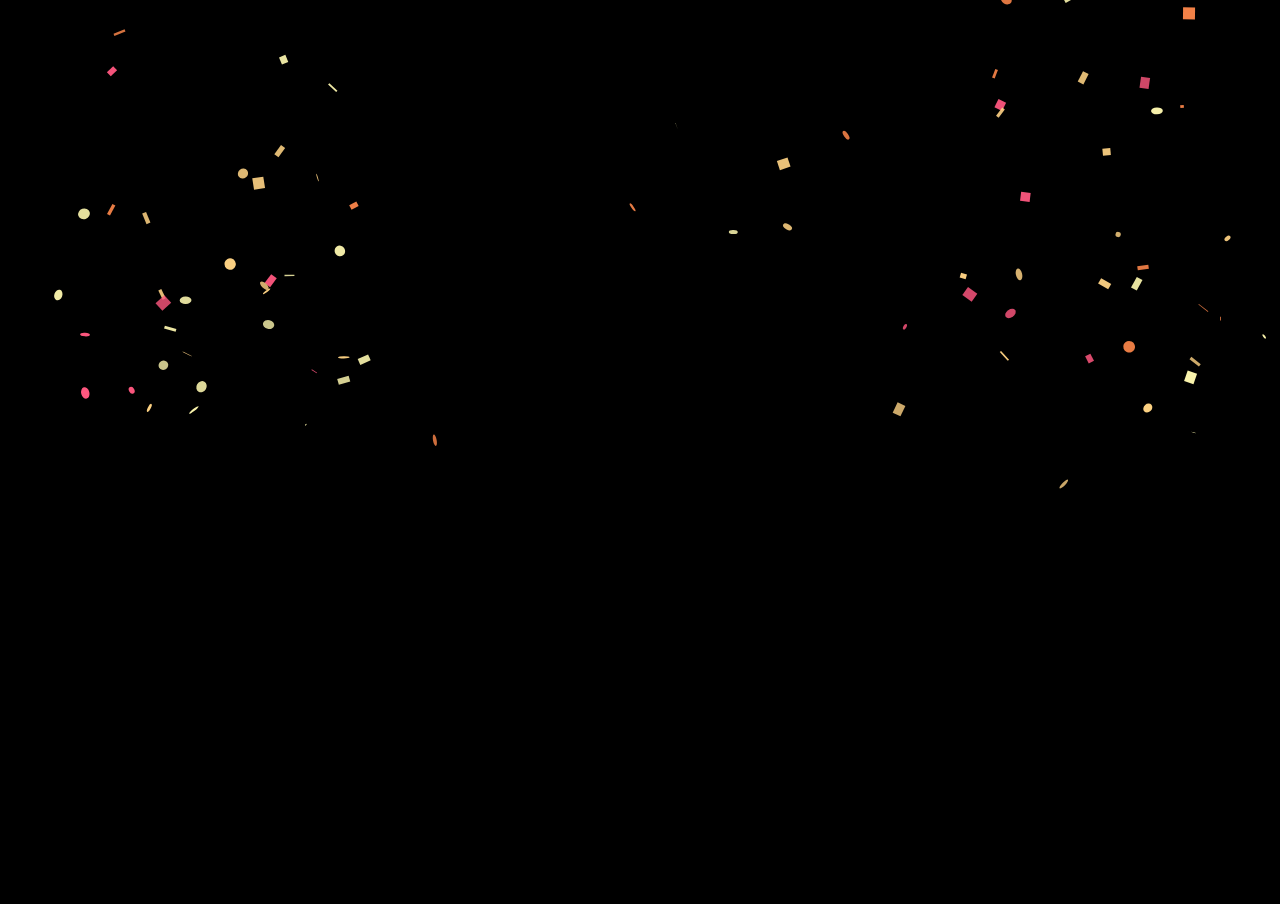
<file: 04-confetti/index.html>
<!DOCTYPE html>
<html lang="en">
<head>
  <meta charset="UTF-8">
  <meta http-equiv="X-UA-Compatible" content="IE=edge">
  <meta name="viewport" content="width=device-width, initial-scale=1.0">
  <link rel="stylesheet" href="./css/style.css">
  <title>Confetti</title>
</head>
<body>
  <canvas></canvas>
  <script type="module" src="./js/index.js"></script>
</body>
</html>
</file>
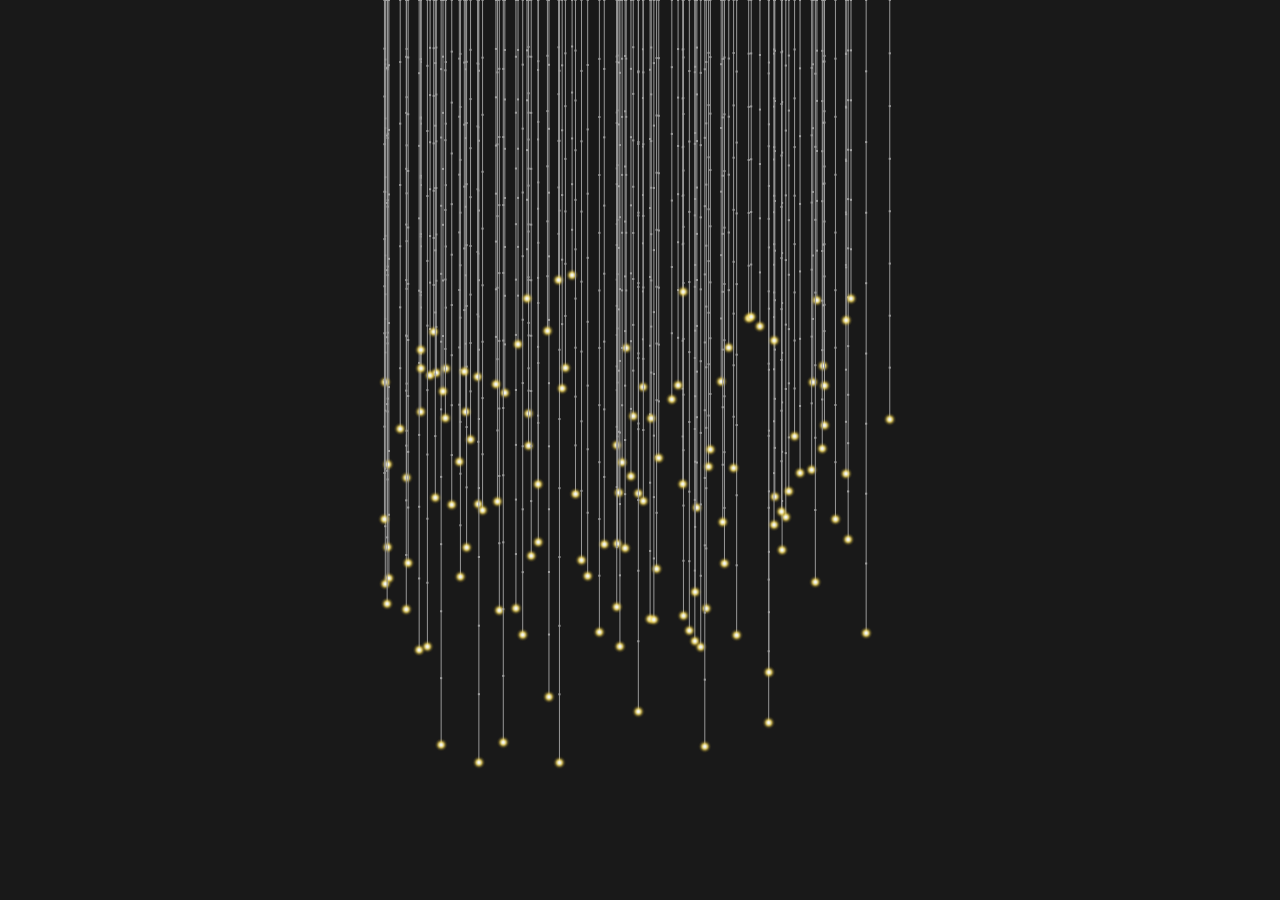
<file: 06-ropephysics/index.html>
<!DOCTYPE html>
<html lang="en">
<head>
  <meta charset="UTF-8">
  <meta http-equiv="X-UA-Compatible" content="IE=edge">
  <meta name="viewport" content="width=device-width, initial-scale=1.0">
  <link rel="stylesheet" href="./css/style.css">
  <title>Rope Physics</title>
</head>
<body>
  <img src="./assets/glowing.png" class="asset-img" id="light-img">
  <canvas></canvas>
  <script type="module" src="./js/index.js"></script>
</body>
</html>
</file>
<file: 04-confetti/css/style.css>
html, body{
  margin: 0;
  width: 100%;
  height: 100%;
  overflow: hidden;
  background-color: #000000;
}
</file>
<file: 06-ropephysics/css/style.css>
html,
body {
  width: 100%;
  height: 100%;
  overflow: hidden;
  margin: 0;
  display: flex;
  align-items: center;
  justify-content: center;
  background: #191919;
}

.asset-img {
  display: none;
}
</file>
